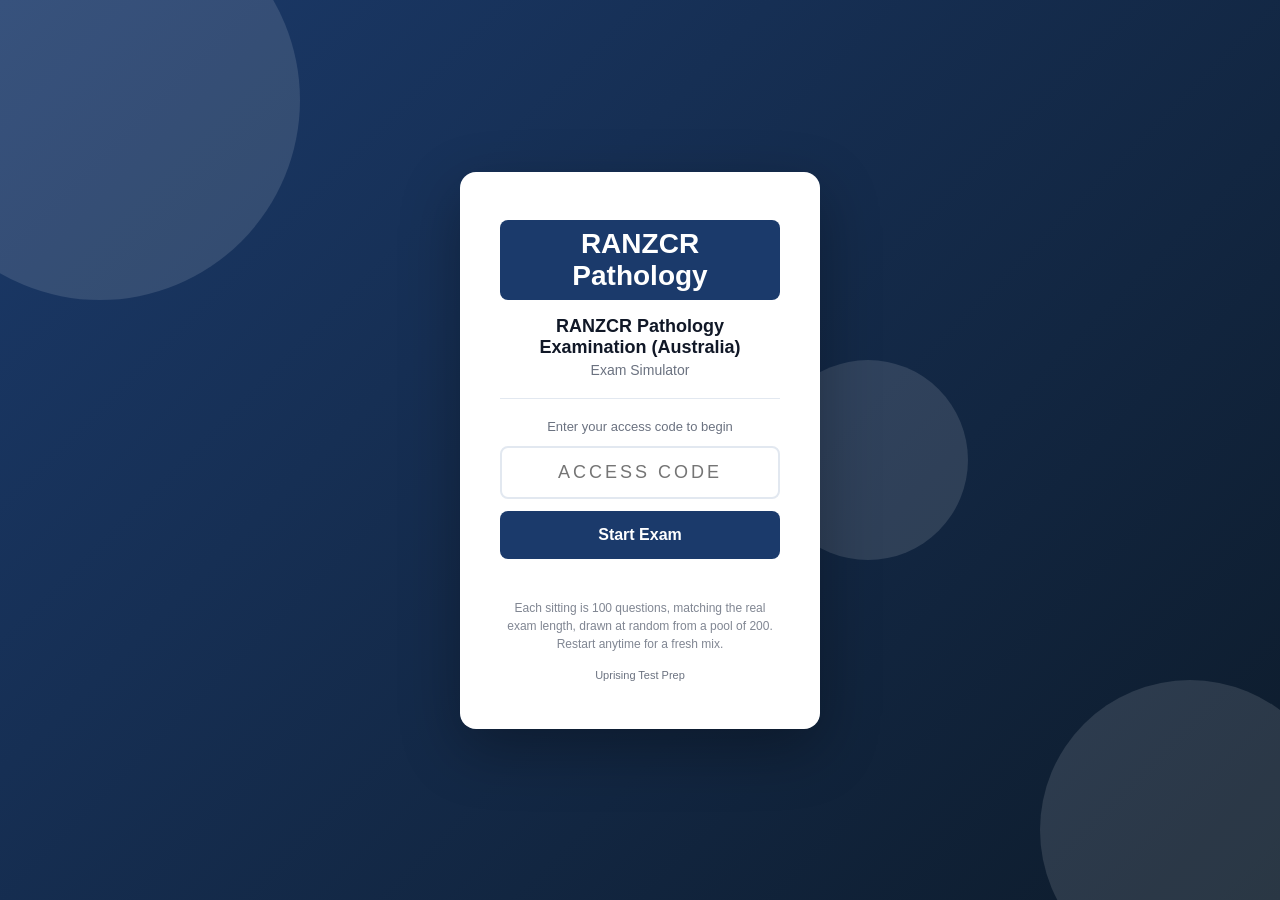
<file: index.html>
<!DOCTYPE html>
<html lang="en">
<head>
  <meta charset="UTF-8" />
  <meta name="viewport" content="width=device-width, initial-scale=1.0, viewport-fit=cover" />
  <meta name="apple-mobile-web-app-capable" content="yes" />
  <meta name="apple-mobile-web-app-status-bar-style" content="black-translucent" />
  <title>RANZCR Pathology Exam Simulator</title>
  <link rel="stylesheet" href="style.css" />
</head>
<body>

<div id="access-gate">
  <div class="gate-bg-shapes">
    <div class="shape shape-1"></div>
    <div class="shape shape-2"></div>
    <div class="shape shape-3"></div>
  </div>
  <div class="gate-card">
    <div class="gate-logo">
      <div class="logo-badge">RANZCR Pathology</div>
    </div>
    <h1 class="gate-title">RANZCR Pathology Examination (Australia)</h1>
    <p class="gate-subtitle">Exam Simulator</p>
    <div class="gate-divider"></div>
    <p class="gate-instruction">Enter your access code to begin</p>
    <input type="text" id="access-code-input" class="gate-input"
           placeholder="Access Code" autocomplete="off"
           maxlength="20" spellcheck="false" />
    <button id="access-btn" class="gate-btn">Start Exam</button>
    <p id="access-error" class="gate-error"></p>
    <p class="gate-pool-note">Each sitting is 100 questions, matching the real exam length, drawn at random from a pool of 200. Restart anytime for a fresh mix.</p>
    <p class="gate-hint">Uprising Test Prep</p>
  </div>
</div>

<div id="app" style="display:none">
  <header class="top-bar">
    <div class="bar-left">
      <span class="bar-logo">RANZCR Pathology</span>
      <span class="bar-title">Exam Simulator</span>
    </div>
    <div class="bar-right">
      <span class="bar-timer" id="timer-display">--:--</span>
      <button class="bar-btn" id="flag-btn">Flag</button>
      <button class="bar-btn bar-btn-primary" id="submit-btn">
        <span class="btn-full">Submit Exam</span>
        <span class="btn-short">Submit</span>
      </button>
    </div>
  </header>

  <div class="progress-strip">
    <div class="progress-bar" id="progress-bar"></div>
  </div>

  <main class="exam-main">
    <div class="question-panel">
      <div class="q-meta">
        <span id="q-counter"></span>
        <span class="q-pool-chip" title="This sitting is 100 questions, matching the real exam length, drawn at random from a pool of 200. Restart for a fresh mix.">200 Questions Available</span>
        <span id="q-domain" class="q-domain-tag"></span>
        <span id="q-flag-indicator" class="flag-chip" style="display:none">Flagged</span>
      </div>
      <!-- Shared text for a linked cluster (a clinical case, a reading
           passage). It sits ABOVE the stem, which is the one thing that
           legitimately precedes it, and repeats on every question in the
           cluster so nobody has to page backwards. -->
      <div id="q-cluster-wrap" class="cluster-wrap" style="display:none"></div>
      <p id="question-text" class="q-text"></p>
      <!-- The picture sits BELOW the question text so the simulator matches
           the printed book exactly: stem, then picture, then options. They
           used to disagree (book put the picture under the stem, simulator put
           it above), so no single wording could be true in both places, and
           184 of MLPAO's 185 image questions said "shown above" while the
           book printed the picture below the sentence. Write stems with
           neutral wording ("the strip shown", "the diagram shows") and this
           whole class of bug cannot come back. -->
      <div id="q-image-wrap" style="display:none; margin-bottom:14px;"></div>
      <div id="options-list" class="options-list"></div>
      <div id="explanation-box" class="explanation-box" style="display:none">
        <div class="explanation-label">Explanation</div>
        <p id="explanation-text" class="explanation-text"></p>
      </div>
    </div>
    <div class="nav-bar">
      <button class="nav-btn" id="prev-btn">&#8592; Prev</button>
      <button class="nav-btn nav-btn-map" id="map-btn">Question Map</button>
      <button class="nav-btn nav-btn-next" id="next-btn">Next &#8594;</button>
    </div>
  </main>
</div>

<!-- Question Map Modal -->
<div id="map-modal" style="display:none">
  <div class="map-backdrop" id="map-backdrop"></div>
  <div class="map-panel">
    <div class="map-header">
      <span class="map-title">Question Map</span>
      <button id="map-close" class="map-close-btn">&#x2715; Close</button>
    </div>
    <div class="map-legend">
      <span class="leg-item"><span class="leg-swatch leg-answered"></span>Answered</span>
      <span class="leg-item"><span class="leg-swatch leg-flagged"></span>Flagged</span>
      <span class="leg-item"><span class="leg-swatch leg-unanswered"></span>Unanswered</span>
    </div>
    <div id="q-grid" class="q-grid"></div>
  </div>
</div>

<div id="results-screen" style="display:none">
  <div class="results-card">
    <div class="res-header">
      <div class="res-badge">RANZCR Pathology</div>
      <h2 id="res-status" class="res-status"></h2>
      <p id="res-score" class="res-score"></p>
    </div>
    <div id="res-domains" class="res-domains"></div>
    <p class="mode-pool-note">This is a practice benchmark of 60 percent, not the real pass mark: RANZCR publishes no fixed pass mark. This sitting drew 100 questions from a pool of 200. Restart for a fresh mix.</p>
    <button id="res-review-btn" class="res-btn">Review Answers</button>
    <button id="res-restart-btn" class="res-btn res-btn-secondary">Restart</button>
  </div>
</div>

<script src="questions.js"></script>
<script src="app.js"></script>
</body>
</html>
</file>
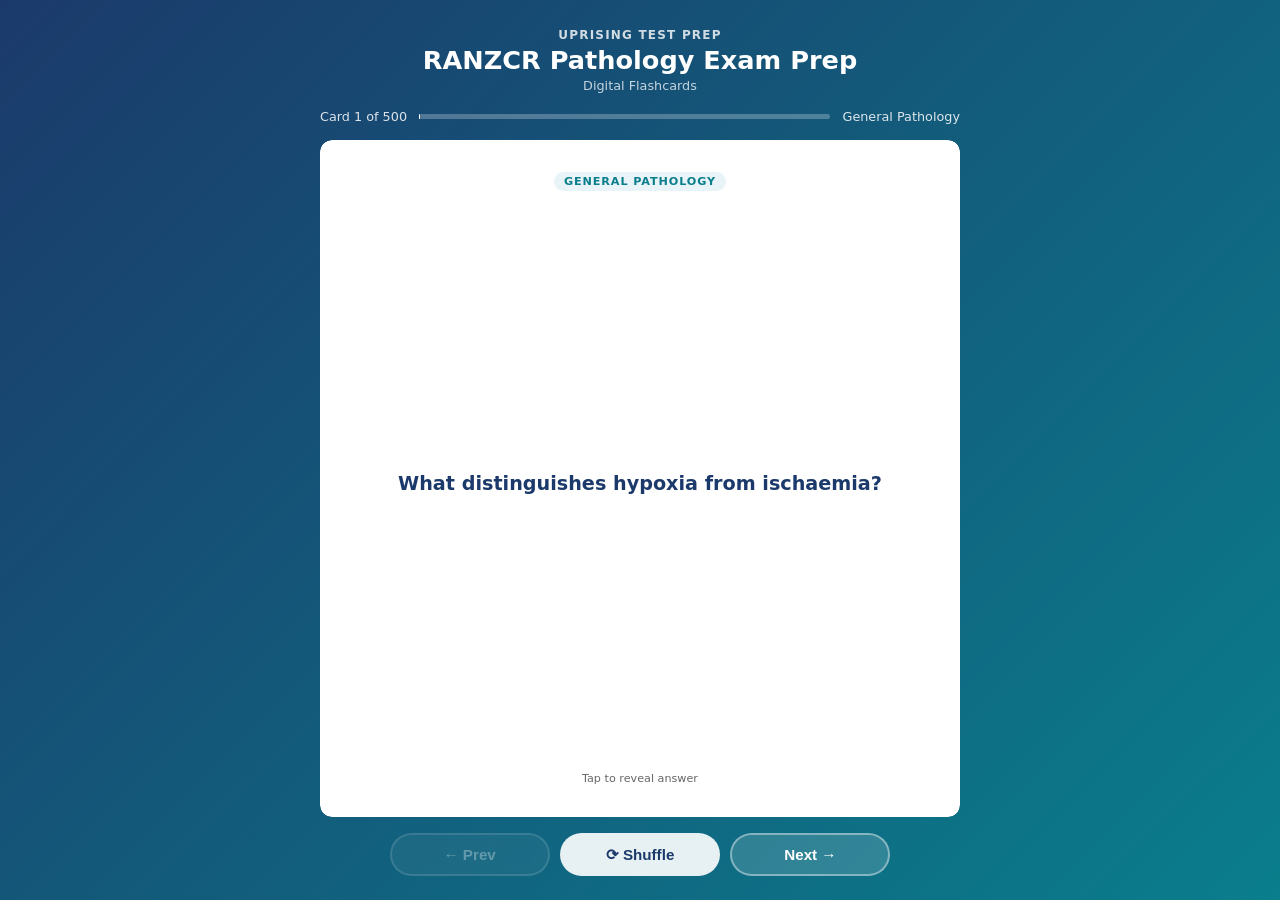
<file: flashcards/index.html>
<!DOCTYPE html>
<html lang="en">
<head>
  <meta charset="UTF-8">
  <meta name="viewport" content="width=device-width, initial-scale=1.0">
  <title>RANZCR Pathology Exam Prep: Flashcards</title>
  <style>
    :root {
      --blue:   #1B3A6B;
      --teal:   #0A7E8C;
      --ltblue: #E8F4F8;
      --white:  #FFFFFF;
      --text:   #1A1A1A;
      --muted:  #666;
      --radius: 12px;
    }
    * { box-sizing: border-box; margin: 0; padding: 0; }
    html, body { height: 100%; }
    body {
      font-family: 'Segoe UI', system-ui, sans-serif;
      background: linear-gradient(135deg, var(--blue) 0%, var(--teal) 100%);
      /* Pinned, not min-height: the page must never grow, or the controls
         get pushed below the fold on iOS where 100dvh and height:100%
         disagree. The height:100% rule above is the pre-dvh fallback. */
      height: 100dvh;
      max-height: 100dvh;
      overflow: hidden;
      display: flex;
      flex-direction: column;
      align-items: center;
      padding: 1.25rem 1rem 1rem;
      gap: 0.75rem;
      overflow-x: hidden;
    }
    header { text-align: center; color: #fff; flex-shrink: 0; }
    header .brand { font-size: 0.75rem; font-weight: 700; letter-spacing: 0.1em; opacity: 0.8; text-transform: uppercase; }
    header h1 { font-size: 1.3rem; font-weight: 800; margin-top: 0.2rem; }
    header .subtitle { font-size: 0.8rem; opacity: 0.75; margin-top: 0.15rem; }
    #progress-info {
      display: flex; align-items: center; gap: 0.75rem;
      color: rgba(255,255,255,0.85); font-size: 0.8rem;
      flex-shrink: 0; width: 100%; max-width: 640px;
    }
    #progress-bar-track {
      flex: 1; background: rgba(255,255,255,0.25);
      border-radius: 4px; height: 5px;
    }
    #progress-bar-fill { height: 100%; background: #fff; border-radius: 4px; transition: width 0.3s; }
    .card-scene {
      width: 100%; max-width: 640px;
      perspective: 1200px;
      cursor: pointer;
      flex: 1; min-height: 0;
      display: flex; flex-direction: column;
    
      /* WebKit does not clip overflow inside a preserve-3d context, so the
         answer pane's own clip is dropped and a long answer paints over the
         Prev/Next row. This element only sets the perspective and is NOT
         itself in the 3D context, so its clip is honoured in every engine. */
      overflow: hidden;
      border-radius: var(--radius);
    }
    .card-inner {
      position: relative; width: 100%;
      flex: 1; min-height: 0;
      transition: transform 0.55s cubic-bezier(.4,0,.2,1);
      transform-style: preserve-3d;
    }
    .card-scene.flipped .card-inner { transform: rotateY(180deg); }
    .card-face {
      position: absolute; inset: 0;
      backface-visibility: hidden; -webkit-backface-visibility: hidden;
      border-radius: var(--radius);
      display: flex; flex-direction: column;
      padding: 1.5rem 1.75rem;
      box-shadow: 0 12px 40px rgba(0,0,0,0.2);
      overflow: hidden;
    
      /* Painting through a mask forces WebKit to allocate a real clipping
         layer for a 3D-transformed element, which is what makes the
         overflow:hidden and the rounded corners above actually apply. */
      -webkit-mask-image: -webkit-radial-gradient(#fff, #000);
              mask-image: radial-gradient(#fff, #000);
    }
    .card-front { background: var(--white); align-items: center; justify-content: center; }
    .card-back  { background: var(--ltblue); transform: rotateY(180deg); }
    .card-badge {
      font-size: 0.7rem; font-weight: 700; text-transform: uppercase;
      letter-spacing: 0.08em;
      background: var(--ltblue); color: var(--teal);
      padding: 0.2rem 0.65rem; border-radius: 20px;
      margin-bottom: 0.85rem; flex-shrink: 0;
    }
    .card-back .card-badge { background: rgba(10,126,140,0.12); }
    .card-front .q-text {
      font-size: 1.1rem; font-weight: 600; color: var(--blue); line-height: 1.55;
      text-align: center; overflow-y: auto; flex: 1;
      display: flex; align-items: center; justify-content: center;
      scrollbar-width: thin; scrollbar-color: rgba(27,58,107,0.3) transparent;
    }
    .card-back .a-label { font-size: 0.7rem; font-weight: 700; color: var(--teal); text-transform: uppercase; letter-spacing: 0.08em; margin-bottom: 0.4rem; flex-shrink: 0; }
    .card-back .a-text  {
      font-size: 0.975rem; color: var(--text); line-height: 1.65;
      overflow-y: auto; flex: 1; min-height: 0; padding-right: 4px;
      scrollbar-width: thin; scrollbar-color: rgba(10,126,140,0.4) transparent;
    
      -webkit-overflow-scrolling: touch;
      overscroll-behavior: contain;
    }
    .card-back .a-text::-webkit-scrollbar { width: 4px; }
    .card-back .a-text::-webkit-scrollbar-track { background: transparent; }
    .card-back .a-text::-webkit-scrollbar-thumb { background: rgba(10,126,140,0.4); border-radius: 4px; }
    .tap-hint { flex-shrink: 0; margin-top: 0.6rem; font-size: 0.7rem; color: var(--muted); text-align: center; }
    .card-back .tap-hint { color: var(--teal); opacity: 0.7; }
    .controls {
      display: flex; gap: 0.65rem; flex-wrap: nowrap;
      justify-content: center; flex-shrink: 0;
      width: 100%; max-width: 640px;
      padding-bottom: env(safe-area-inset-bottom, 0px);
    }
    .btn {
      padding: 0.6rem 1.2rem; border-radius: 50px;
      border: 2px solid rgba(255,255,255,0.4);
      background: rgba(255,255,255,0.15); color: #fff;
      font-weight: 700; font-size: 0.875rem; cursor: pointer;
      transition: all 0.2s; backdrop-filter: blur(4px);
      white-space: nowrap; flex: 1; max-width: 160px;
    }
    .btn:hover { background: rgba(255,255,255,0.3); border-color: rgba(255,255,255,0.7); }
    .btn:active { transform: scale(0.96); }
    .btn:disabled { opacity: 0.35; cursor: not-allowed; }
    .btn.btn-primary { background: rgba(255,255,255,0.9); color: var(--blue); border-color: transparent; }
    .btn.btn-primary:hover { background: #fff; }
    #loading { color: rgba(255,255,255,0.8); font-size: 1rem; text-align: center; padding: 3rem; flex: 1; }
    @media (min-width: 768px) {
      body { padding: 1.75rem 1.5rem 1.5rem; gap: 1rem; }
      header h1 { font-size: 1.6rem; }
      .card-face { padding: 2rem 2.5rem; }
      .card-front .q-text { font-size: 1.2rem; }
      .card-back .a-text { font-size: 1.05rem; }
      .btn { font-size: 0.95rem; padding: 0.65rem 1.4rem; }
    }
    @media (max-width: 380px) {
      body { padding: 0.75rem; gap: 0.5rem; }
      header .brand { font-size: 0.65rem; }
      header h1 { font-size: 1.1rem; }
      header .subtitle { display: none; }
      .card-face { padding: 1rem 1.1rem; }
      .card-front .q-text { font-size: 0.975rem; }
      .card-back .a-text { font-size: 0.875rem; }
      .btn { font-size: 0.8rem; padding: 0.5rem 0.75rem; }
    }
  </style>
</head>
<body>
<header>
  <div class="brand">Uprising Test Prep</div>
  <h1>RANZCR Pathology Exam Prep</h1>
  <div class="subtitle">Digital Flashcards</div>
</header>
<div id="progress-info">
  <span id="card-counter">Card 1</span>
  <div id="progress-bar-track"><div id="progress-bar-fill" style="width:0%"></div></div>
  <span id="domain-label"></span>
</div>
<div id="loading">Loading flashcards...</div>
<div class="card-scene" id="card-scene" style="display:none" onclick="flipCard()">
  <div class="card-inner" id="card-inner">
    <div class="card-face card-front">
      <div class="card-badge" id="front-badge"></div>
      <div class="q-text" id="q-text"></div>
      <div class="tap-hint">Tap to reveal answer</div>
    </div>
    <div class="card-face card-back">
      <div class="card-badge" id="back-badge">Answer</div>
      <div class="a-label">Answer</div>
      <div class="a-text" id="a-text"></div>
      <div class="tap-hint">Tap to flip back</div>
    </div>
  </div>
</div>
<div class="controls" id="controls" style="display:none">
  <button class="btn" id="prev-btn" onclick="event.stopPropagation();move(-1)" disabled>&#8592; Prev</button>
  <button class="btn btn-primary" onclick="event.stopPropagation();shuffleCards()">&#10227; Shuffle</button>
  <button class="btn" id="next-btn" onclick="event.stopPropagation();move(1)">Next &#8594;</button>
</div>
<script>
const DOMAIN_LABELS = {
  general_pathology: "General Pathology",
  cardiovascular_and_vascular: "Cardiovascular and Vascular",
  respiratory_and_mediastinum: "Respiratory and Mediastinum",
  gastrointestinal_and_hepatobiliary: "Gastrointestinal and Hepatobiliary",
  genitourinary_adrenal_and_endocrine: "Genitourinary Adrenal and Endocrine",
  obstetric_gynaecological_and_breast: "Obstetric Gynaecological and Breast",
  musculoskeletal_and_soft_tissue: "Musculoskeletal and Soft Tissue",
  neuropathology_and_head_and_neck: "Neuropathology and Head and Neck",
  haematology_paediatric_and_infection: "Haematology Paediatric and Infection",
};
let cards   = [];
let current = 0;
async function init() {
  try {
    const res = await fetch('flashcards.json');
    if (!res.ok) throw new Error('Network error');
    cards = await res.json();
    document.getElementById('loading').style.display    = 'none';
    document.getElementById('card-scene').style.display = 'flex';
    document.getElementById('controls').style.display   = 'flex';
    show();
  } catch (e) {
    document.getElementById('loading').textContent = 'Error loading flashcards. Please try refreshing.';
  }
}
function domainLabel(key) {
  return DOMAIN_LABELS[key] || key.replace(/_/g, ' ').replace(/\b\w/g, c => c.toUpperCase());
}
function show() {
  const c = cards[current];
  document.getElementById('card-scene').classList.remove('flipped');
  document.getElementById('a-text').scrollTop = 0;
  const label = domainLabel(c.domain || c.chapter || '');
  document.getElementById('q-text').textContent       = c.front;
  document.getElementById('a-text').textContent       = c.back;
  document.getElementById('front-badge').textContent  = label;
  document.getElementById('back-badge').textContent   = label;
  document.getElementById('card-counter').textContent = `Card ${current+1} of ${cards.length}`;
  document.getElementById('domain-label').textContent = label;
  document.getElementById('progress-bar-fill').style.width = `${((current+1)/cards.length*100).toFixed(1)}%`;
  document.getElementById('prev-btn').disabled = current === 0;
  document.getElementById('next-btn').disabled = current === cards.length - 1;
}
function flipCard() { document.getElementById('card-scene').classList.toggle('flipped'); }
function move(dir) {
  const next = current + dir;
  if (next < 0 || next >= cards.length) return;
  current = next; show();
}
function shuffleCards() {
  for (let i = cards.length - 1; i > 0; i--) {
    const j = Math.floor(Math.random() * (i+1));
    [cards[i], cards[j]] = [cards[j], cards[i]];
  }
  current = 0; show();
}
document.addEventListener('keydown', e => {
  if (e.key === 'ArrowRight' || e.key === 'ArrowDown') move(1);
  else if (e.key === 'ArrowLeft' || e.key === 'ArrowUp') move(-1);
  else if (e.key === ' ' || e.key === 'Enter') { e.preventDefault(); flipCard(); }
});
init();
</script>
</body>
</html>
</file>
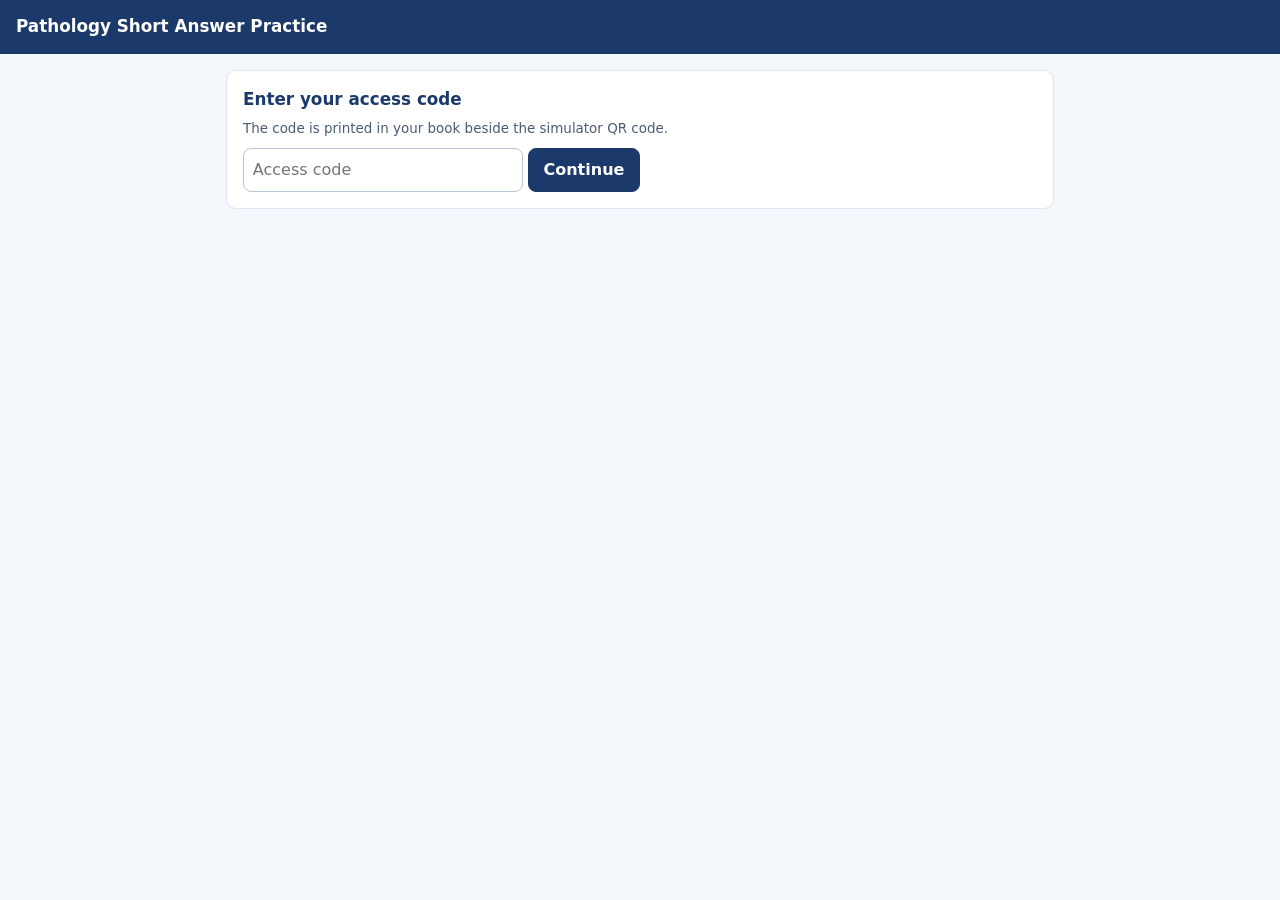
<file: saq.html>
<!DOCTYPE html>
<html lang="en"><head><meta charset="UTF-8"><meta name="viewport" content="width=device-width, initial-scale=1.0">
<title>Short Answer Practice</title>
<style>
*{box-sizing:border-box;margin:0;padding:0}
body{font-family:"Avenir Next","Segoe UI",system-ui,sans-serif;background:#F4F7FB;color:#1C2A3F;line-height:1.5}
header{background:#1B3A6B;color:#fff;padding:.9rem 1rem;display:flex;justify-content:space-between;align-items:center;gap:1rem;flex-wrap:wrap}
header h1{font-size:1.05rem}#timer{font-variant-numeric:tabular-nums;font-weight:700;font-size:1.1rem}
main{max-width:860px;margin:0 auto;padding:1rem}
.card{background:#fff;border:1px solid #DDE6F2;border-radius:10px;padding:1rem;margin-bottom:1rem}
button{font:inherit;cursor:pointer;border-radius:8px;border:1px solid #1B3A6B;background:#fff;color:#1B3A6B;padding:.55rem .9rem;font-weight:600}
button.primary{background:#1B3A6B;color:#fff}button:disabled{opacity:.45;cursor:default}
input[type=password]{font:inherit;padding:.55rem;border:1px solid #B7C6DC;border-radius:8px;width:100%;max-width:280px}
textarea{width:100%;min-height:190px;font:inherit;padding:.6rem;border:1px solid #B7C6DC;border-radius:8px;resize:vertical}
.grid{display:flex;flex-wrap:wrap;gap:.35rem;margin:.6rem 0}
.grid button{padding:.3rem .55rem;font-size:.82rem;min-width:2.3rem}
.grid button.done{background:#DFF0E3;border-color:#5FA06B}.grid button.cur{background:#1B3A6B;color:#fff}
.tag{display:inline-block;font-size:.72rem;font-weight:700;letter-spacing:.04em;text-transform:uppercase;background:#E6EEF9;color:#1B3A6B;border-radius:6px;padding:.1rem .45rem;margin-right:.4rem}
h2{font-size:1.05rem;color:#1B3A6B;margin-bottom:.4rem}h4{font-size:.78rem;text-transform:uppercase;letter-spacing:.04em;color:#1B3A6B;margin:.7rem 0 .2rem}
ul{padding-left:1.2rem}.note{font-size:.84rem;color:#4A5B73}.row{display:flex;gap:.6rem;flex-wrap:wrap;margin-top:.7rem}
label.m{display:flex;gap:.5rem;align-items:flex-start;margin:.25rem 0}.ans{white-space:pre-wrap}
[hidden]{display:none!important}
</style></head><body>
<header><h1>Pathology Short Answer Practice</h1><div id="timer" hidden></div></header>
<main>
<section id="gate" class="card"><h2>Enter your access code</h2>
<p class="note" style="margin-bottom:.6rem">The code is printed in your book beside the simulator QR code.</p>
<input id="code" type="password" placeholder="Access code" autocomplete="off"> <button class="primary" id="go">Continue</button>
<p id="gerr" class="note" style="color:#B3261E" hidden>That code is not right. Check it and try again.</p></section>
<section id="menu" class="card" hidden><h2>Choose a practice mode</h2>
<p class="note">The real Pathology paper has 10 short answer questions worth 6 marks each (60 marks), sat in one 3 hour paper together with 100 multiple choice questions. RANZCR does not publish a time split, so a timed paper here gives you a practice allowance of 60 minutes for 10 questions. Write your answer, then reveal the model answer and mark yourself against the mark scheme. Your marking is a self-assessment: no pass mark is published, and results are shown against a practice benchmark of 60%.</p>
<div class="row" id="modes"></div></section>
<section id="exam" hidden>
<div class="card"><div id="grid" class="grid"></div><p class="note" id="progress"></p></div>
<div class="card" id="q"></div></section>
<section id="done" class="card" hidden></section>
</main>
<script>
const CODE="RPATH9000",KEY="rpath_saq_v1",SECS=3600;let qs=[],list=[],cur=0,mode="",endAt=0,tick=null;
let S={};try{S=JSON.parse(localStorage.getItem(KEY)||"{}")}catch(e){S={}}
function save(){try{localStorage.setItem(KEY,JSON.stringify(S))}catch(e){}}
const $=id=>document.getElementById(id);
function esc(s){return String(s).replace(/[&<>]/g,c=>({"&":"&amp;","<":"&lt;",">":"&gt;"}[c]))}
function vals(v){return Array.isArray(v)?"<ul>"+v.map(x=>"<li>"+esc(x)+"</li>").join("")+"</ul>":"<p class='ans'>"+esc(v)+"</p>"}
fetch("saq.json").then(r=>r.json()).then(d=>{qs=d;const sit=[...new Set(d.map(x=>x.sitting))].sort((a,b)=>a-b);
 $("modes").innerHTML=sit.map(s=>`<button class="primary" data-mode="s${s}">Paper ${s}: timed, 10 questions, 60 min</button>`).join("")+`<button data-mode="free">Browse all ${d.length} questions, no timer</button>`;
 document.querySelectorAll("[data-mode]").forEach(b=>b.onclick=()=>start(b.dataset.mode))});
function unlock(){if($("code").value.trim().toUpperCase()===CODE){S.ok=1;save();$("gate").hidden=true;$("menu").hidden=false}else $("gerr").hidden=false}
$("go").onclick=unlock;$("code").addEventListener("keydown",e=>{if(e.key==="Enter")unlock()});
if(S.ok){$("gate").hidden=true;$("menu").hidden=false}
function start(m){mode=m;list=m==="free"?qs.slice():qs.filter(c=>"s"+c.sitting===m);cur=0;
 S.runs=S.runs||{};S.runs[m]=S.runs[m]||{};$("menu").hidden=true;$("exam").hidden=false;
 if(m!=="free"){const r=S.runs[m];if(!r.end)r.end=Date.now()+SECS*1000;endAt=r.end;save();$("timer").hidden=false;tick=setInterval(clock,500);clock()}
 draw()}
function clock(){const left=Math.max(0,endAt-Date.now());const h=Math.floor(left/3600000),m=Math.floor(left%3600000/60000),s=Math.floor(left%60000/1000);
 $("timer").textContent=`${h}:${String(m).padStart(2,"0")}:${String(s).padStart(2,"0")}`;if(left<=0){clearInterval(tick);finish()}}
function rec(c){S.runs[mode]=S.runs[mode]||{};const r=S.runs[mode];r.q=r.q||{};return r.q[c.id]=r.q[c.id]||{text:"",marks:{},shown:false}}
function draw(){const c=list[cur],r=rec(c);
 $("grid").innerHTML=list.map((x,i)=>`<button class="${i===cur?"cur":(rec(x).text||rec(x).shown?"done":"")}" data-i="${i}">${i+1}</button>`).join("");
 document.querySelectorAll("#grid button").forEach(b=>b.onclick=()=>{cur=+b.dataset.i;draw()});
 const answered=list.filter(x=>rec(x).text.trim()).length;$("progress").textContent=`Question ${cur+1} of ${list.length}. Answers started: ${answered}.`;
 let h=`<h2><span class="tag">${c.marks} marks</span>Question ${c.id}</h2><p>${esc(c.question)}</p><h4>Your answer</h4>
 <textarea id="rep" placeholder="Write a structured answer.">${esc(r.text)}</textarea>
 <div class="row"><button id="prev" ${cur===0?"disabled":""}>Previous</button><button id="next" ${cur===list.length-1?"disabled":""}>Next</button><button class="primary" id="rev">${r.shown?"Hide":"Reveal"} model answer</button>`+(mode!=="free"?`<button id="fin">Finish and score</button>`:"")+`</div>`;
 if(r.shown){h+=`<div style="margin-top:1rem;border-top:1px solid #DDE6F2;padding-top:.5rem"><h4>Model answer</h4>`+vals(c.model_answer)+`<h4>Mark yourself against the scheme</h4>`+c.mark_scheme.map((m,i)=>`<label class="m"><input type="checkbox" data-m="${i}" ${r.marks[i]?"checked":""}><span>${esc(m.item)} <b>(${m.marks})</b></span></label>`).join("");
  if(c.common_errors&&c.common_errors.length)h+=`<h4>Common candidate errors</h4>`+vals(c.common_errors);h+=`</div>`}
 $("q").innerHTML=h;
 $("rep").oninput=e=>{r.text=e.target.value;save()};
 $("prev").onclick=()=>{cur--;draw()};$("next").onclick=()=>{cur++;draw()};
 $("rev").onclick=()=>{r.shown=!r.shown;save();draw()};
 document.querySelectorAll("[data-m]").forEach(cb=>cb.onchange=()=>{r.marks[cb.dataset.m]=cb.checked;save()});
 if($("fin"))$("fin").onclick=()=>{const un=list.filter(x=>!rec(x).shown).length;if(!un||confirm(`${un} question(s) have no model answer revealed, so they will score zero. Finish now?`))finish()}}
function finish(){clearInterval(tick);let got=0,tot=0;
 for(const c of list){const r=rec(c);tot+=c.marks;let s=0;c.mark_scheme.forEach((m,i)=>{if(r.marks[i])s+=m.marks});got+=Math.min(s,c.marks)}
 const pct=Math.round(100*got/tot);const above=pct>=60;
 $("exam").hidden=true;$("timer").hidden=true;$("done").hidden=false;
 $("done").innerHTML=`<h2>Your self-marked score</h2><p style="font-size:1.4rem;font-weight:700;margin:.4rem 0">${got % 1 ? got.toFixed(1) : got} / ${tot} (${pct}%)</p>
 <p><b>${above?"ABOVE":"BELOW"} PRACTICE BENCHMARK</b> of 60%. RANZCR standard-sets each sitting and publishes no fixed percentage, so this is a study guide only, not a prediction of your result.</p>
 <div class="row"><button class="primary" id="again">Back to menu</button></div>`;
 $("again").onclick=()=>{if(mode!=="free"){delete S.runs[mode];save()}$("done").hidden=true;$("menu").hidden=false}}
</script></body></html>
</file>
<file: style.css>
/* RPATH Exam Simulator, Styles */
:root {
  --primary:   #1B3A6B;
  --pass:      #059669;
  --fail:      #DC2626;
  --bg:        #F3F4F8;
  --card:      #FFFFFF;
  --border:    #E2E8F0;
  --text:      #111827;
  --muted:     #6B7280;
  --radius:    10px;
}
*, *::before, *::after { box-sizing: border-box; margin: 0; padding: 0; }
body {
  font-family: -apple-system, BlinkMacSystemFont, "Segoe UI", sans-serif;
  background: var(--bg);
  color: var(--text);
  height: 100vh;
  height: 100dvh;
  overflow: hidden;
  -webkit-text-size-adjust: 100%;
}

/* ── Access Gate ─────────────────────────────────────────────────────────── */
#access-gate {
  display: flex;
  align-items: center;
  justify-content: center;
  height: 100vh;
  height: 100dvh;
  background: linear-gradient(135deg, var(--primary) 0%, #0d1b2a 100%);
  position: relative;
  overflow: hidden;
  padding: 20px;
  padding-top: max(20px, env(safe-area-inset-top));
  padding-bottom: max(20px, env(safe-area-inset-bottom));
}
.gate-bg-shapes { position: absolute; inset: 0; pointer-events: none; }
.shape { position: absolute; border-radius: 50%; opacity: .12; background: #fff; }
.shape-1 { width: 400px; height: 400px; top: -100px; left: -100px; }
.shape-2 { width: 300px; height: 300px; bottom: -80px; right: -60px; }
.shape-3 { width: 200px; height: 200px; top: 40%; left: 60%; }
.gate-card {
  background: #fff;
  border-radius: 16px;
  padding: 48px 40px;
  text-align: center;
  width: 100%;
  max-width: 360px;
  position: relative;
  z-index: 1;
  box-shadow: 0 20px 60px rgba(0,0,0,.3);
}
.logo-badge {
  display: inline-block;
  background: var(--primary);
  color: #fff;
  font-weight: 800;
  font-size: 28px;
  padding: 8px 18px;
  border-radius: 8px;
}
.gate-title { font-size: 18px; font-weight: 700; margin-top: 16px; color: var(--text); }
.gate-subtitle { color: var(--muted); font-size: 14px; margin-top: 4px; }
.gate-divider { height: 1px; background: var(--border); margin: 20px 0; }
.gate-instruction { font-size: 13px; color: var(--muted); margin-bottom: 12px; }
.gate-input {
  width: 100%;
  padding: 14px 16px;
  border: 2px solid var(--border);
  border-radius: 8px;
  font-size: 18px;
  text-align: center;
  text-transform: uppercase;
  letter-spacing: 3px;
  outline: none;
}
.gate-input:focus { border-color: var(--primary); }
.gate-btn {
  width: 100%;
  margin-top: 12px;
  padding: 15px;
  background: var(--primary);
  color: #fff;
  border: none;
  border-radius: 8px;
  font-size: 16px;
  font-weight: 600;
  cursor: pointer;
  -webkit-tap-highlight-color: transparent;
}
.gate-btn:hover { opacity: .9; }
.gate-error { color: var(--fail); font-size: 13px; margin-top: 8px; min-height: 18px; }
.gate-hint { color: var(--muted); font-size: 11px; margin-top: 16px; }
.gate-pool-note { color: var(--muted); opacity: .85; font-size: 12px; margin-top: 14px; line-height: 1.5; }
.mode-pool-note { color: var(--muted); opacity: .85; font-size: 12.5px; text-align: center; margin: 4px 0 16px; line-height: 1.5; }

/* ── App shell ───────────────────────────────────────────────────────────── */
#app {
  display: flex;
  flex-direction: column;
  height: 100vh;
  height: 100dvh;
  padding-top: env(safe-area-inset-top);
}
.top-bar {
  display: flex;
  justify-content: space-between;
  align-items: center;
  background: var(--primary);
  color: #fff;
  padding: 0 20px;
  padding-left: max(20px, env(safe-area-inset-left));
  padding-right: max(20px, env(safe-area-inset-right));
  height: 52px;
  flex-shrink: 0;
  gap: 8px;
}
.bar-left { display: flex; align-items: center; gap: 8px; min-width: 0; }
.bar-logo { font-weight: 800; font-size: 18px; flex-shrink: 0; }
.bar-title { font-size: 14px; opacity: .8; white-space: nowrap; overflow: hidden; text-overflow: ellipsis; }
.bar-right { display: flex; align-items: center; gap: 8px; flex-shrink: 0; }
.bar-timer {
  font-variant-numeric: tabular-nums;
  font-size: 16px;
  font-weight: 600;
  min-width: 68px;
  text-align: right;
}
.bar-btn {
  padding: 7px 13px;
  background: rgba(255,255,255,.15);
  border: 1px solid rgba(255,255,255,.3);
  color: #fff;
  border-radius: 6px;
  cursor: pointer;
  font-size: 13px;
  white-space: nowrap;
  -webkit-tap-highlight-color: transparent;
  touch-action: manipulation;
}
.bar-btn:hover { background: rgba(255,255,255,.25); }
.bar-btn-primary {
  background: #fff;
  color: var(--primary);
  border-color: #fff;
  font-weight: 600;
}
.bar-btn-primary:hover { background: #f0f0f0; }
.btn-short { display: none; }
.btn-full  { display: inline; }

.progress-strip { height: 4px; background: rgba(0,0,0,.1); flex-shrink: 0; }
.progress-bar   { height: 100%; background: #4ade80; transition: width .3s; }

/* ── Main exam area ──────────────────────────────────────────────────────── */
.exam-main {
  flex: 1;
  overflow: hidden;
  display: flex;
  flex-direction: column;
  padding: 16px 20px 0;
  padding-left: max(16px, env(safe-area-inset-left));
  padding-right: max(16px, env(safe-area-inset-right));
  min-height: 0;
}
.question-panel { flex: 1; overflow-y: auto; padding-bottom: 12px; -webkit-overflow-scrolling: touch; }
.q-meta {
  display: flex;
  align-items: center;
  gap: 8px;
  margin-bottom: 12px;
  font-size: 13px;
  color: var(--muted);
  flex-wrap: wrap;
}
.q-domain-tag {
  background: var(--primary);
  color: #fff;
  padding: 2px 8px;
  border-radius: 4px;
  font-size: 11px;
  font-weight: 600;
}
.q-pool-chip {
  background: #EEF2FF;
  background: color-mix(in srgb, var(--primary) 12%, #fff);
  color: var(--primary);
  border: 1px solid var(--primary);
  padding: 2px 8px;
  border-radius: 10px;
  font-size: 11px;
  font-weight: 700;
  cursor: help;
  white-space: nowrap;
}
.flag-chip {
  background: #FEF3C7;
  color: #92400E;
  padding: 2px 8px;
  border-radius: 4px;
  font-size: 11px;
  font-weight: 600;
}
.cluster-wrap {
  border-left: 4px solid var(--primary, #1B3A6B);
  background: #F2F6FC; border-radius: 8px;
  padding: 10px 14px; margin-bottom: 16px;
}
.cluster-label {
  font-size: 11px; font-weight: 700; letter-spacing: 0.06em;
  text-transform: uppercase; color: var(--primary, #1B3A6B); margin-bottom: 6px;
}
.cluster-body {
  max-height: 38vh; overflow-y: auto; font-size: 15px; line-height: 1.6;
  -webkit-overflow-scrolling: touch;
}
.cluster-body p + p { margin-top: 10px; }
@media (min-width: 1100px) { .cluster-body { max-height: 52vh; } }

.q-image {
  max-width: 100%;
  /* Cap the height too. With only max-width, a tall exhibit renders at full
     width and pushes the stem and every option below the fold, so the question
     looks like it has no answers until the candidate scrolls. Found on CNPLE. */
  max-height: 62vh;
  width: auto;
  height: auto;
  object-fit: contain;
  border-radius: 6px;
  border: 1px solid var(--border);
  display: block;
  margin-bottom: 14px;
}
.q-text { font-size: 16px; line-height: 1.65; margin-bottom: 20px; }
.options-list { display: flex; flex-direction: column; gap: 10px; }
.option {
  display: flex;
  align-items: flex-start;
  gap: 12px;
  padding: 15px 16px;
  background: var(--card);
  border: 2px solid var(--border);
  border-radius: var(--radius);
  cursor: pointer;
  transition: .15s;
  -webkit-tap-highlight-color: transparent;
  touch-action: manipulation;
  min-height: 52px;
}
.option:hover  { border-color: var(--primary); background: #F8FAFF; }
.option.selected  { border-color: var(--primary); background: #EEF3FF; }
.option.correct   { border-color: #059669; background: #ECFDF5; }
.option.incorrect { border-color: #DC2626; background: #FEF2F2; }
.explanation-box {
  margin-top: 20px;
  padding: 16px 18px;
  background: #F0F9FF;
  border-left: 4px solid #2563EB;
  border-radius: 6px;
}
.explanation-label {
  font-size: 11px;
  font-weight: 700;
  text-transform: uppercase;
  letter-spacing: .06em;
  color: #2563EB;
  margin-bottom: 8px;
}
.explanation-text { font-size: 14.5px; line-height: 1.7; color: #1e293b; margin: 0; }
.opt-letter { font-weight: 700; font-size: 15px; color: var(--primary); min-width: 22px; padding-top: 1px; flex-shrink: 0; }
.opt-text   { font-size: 15px; line-height: 1.5; }

/* ── Nav bar ─────────────────────────────────────────────────────────────── */
.nav-bar {
  display: flex;
  align-items: center;
  gap: 8px;
  padding: 10px 0;
  padding-bottom: max(14px, env(safe-area-inset-bottom));
  flex-shrink: 0;
}
.nav-btn {
  flex: 1;
  padding: 13px 8px;
  background: var(--card);
  border: 1px solid var(--border);
  border-radius: 8px;
  cursor: pointer;
  font-size: 15px;
  font-weight: 500;
  text-align: center;
  -webkit-tap-highlight-color: transparent;
  touch-action: manipulation;
  min-height: 48px;
}
.nav-btn:hover      { background: #f0f0f0; }
.nav-btn-map {
  background: var(--bg);
  border-color: var(--primary);
  color: var(--primary);
  font-weight: 600;
}
.nav-btn-map:hover { background: #EEF3FF; }
.nav-btn-next {
  background: var(--primary);
  color: #fff;
  border-color: var(--primary);
}
.nav-btn-next:hover { opacity: .9; }

/* ── Question Map Modal ──────────────────────────────────────────────────── */
#map-modal {
  position: fixed;
  inset: 0;
  z-index: 1000;
  display: flex;
  flex-direction: column;
  justify-content: flex-end;
}
.map-backdrop { position: absolute; inset: 0; background: rgba(0,0,0,.5); }
.map-panel {
  position: relative;
  background: #fff;
  border-radius: 20px 20px 0 0;
  padding: 20px;
  padding-bottom: max(20px, env(safe-area-inset-bottom));
  max-height: 80vh;
  max-height: 80dvh;
  display: flex;
  flex-direction: column;
  box-shadow: 0 -4px 30px rgba(0,0,0,.2);
}
.map-header {
  display: flex;
  align-items: center;
  justify-content: space-between;
  margin-bottom: 12px;
  flex-shrink: 0;
}
.map-title { font-size: 17px; font-weight: 700; color: var(--text); }
.map-close-btn {
  padding: 8px 16px;
  background: var(--bg);
  border: 1px solid var(--border);
  border-radius: 8px;
  cursor: pointer;
  font-size: 14px;
  font-weight: 500;
  min-height: 40px;
  -webkit-tap-highlight-color: transparent;
  touch-action: manipulation;
}
.map-close-btn:hover { background: #e5e7eb; }
.map-legend { display: flex; gap: 16px; margin-bottom: 14px; flex-shrink: 0; flex-wrap: wrap; }
.leg-item { display: flex; align-items: center; gap: 6px; font-size: 13px; color: var(--muted); }
.leg-swatch {
  width: 16px;
  height: 16px;
  border-radius: 3px;
  border: 1px solid var(--border);
  background: var(--card);
  display: inline-block;
  flex-shrink: 0;
}
.leg-swatch.leg-answered  { background: var(--primary); border-color: var(--primary); }
.leg-swatch.leg-flagged   { background: #FEF3C7; border-color: #F59E0B; }
.leg-swatch.leg-unanswered { background: var(--card); }
.q-grid {
  display: flex;
  flex-wrap: wrap;
  gap: 6px;
  overflow-y: auto;
  flex: 1;
  padding-bottom: 8px;
  -webkit-overflow-scrolling: touch;
}
.grid-btn {
  width: 40px;
  height: 40px;
  border: 1px solid var(--border);
  border-radius: 6px;
  background: var(--card);
  font-size: 12px;
  cursor: pointer;
  font-weight: 500;
  -webkit-tap-highlight-color: transparent;
  touch-action: manipulation;
}
.grid-btn.answered { background: var(--primary); color: #fff; border-color: var(--primary); }
.grid-btn.flagged  { background: #FEF3C7; border-color: #F59E0B; }
.grid-btn.active   { outline: 3px solid var(--primary); outline-offset: 2px; }

/* ── Results ─────────────────────────────────────────────────────────────── */
#results-screen {
  display: flex;
  align-items: flex-start;
  justify-content: center;
  min-height: 100vh;
  min-height: 100dvh;
  background: var(--bg);
  overflow-y: auto;
  -webkit-overflow-scrolling: touch;
  padding: 20px 16px;
  padding-top: max(20px, env(safe-area-inset-top));
  padding-bottom: max(20px, env(safe-area-inset-bottom));
}
.results-card {
  background: var(--card);
  border-radius: 16px;
  padding: 40px;
  max-width: 480px;
  width: 100%;
  box-shadow: 0 8px 30px rgba(0,0,0,.1);
}
.res-header { text-align: center; margin-bottom: 24px; }
.res-badge {
  display: inline-block;
  background: var(--primary);
  color: #fff;
  font-weight: 800;
  font-size: 22px;
  padding: 6px 16px;
  border-radius: 8px;
}
.res-status { font-size: 36px; font-weight: 800; margin-top: 12px; }
.res-score  { font-size: 18px; color: var(--muted); margin-top: 4px; }
.res-domains { margin-bottom: 24px; display: flex; flex-direction: column; gap: 10px; }
.res-domain-row { display: flex; align-items: center; gap: 8px; font-size: 13px; }
.res-domain-name { width: 160px; font-weight: 500; flex-shrink: 0; }
.res-domain-bar-wrap { flex: 1; background: #E5E7EB; border-radius: 4px; height: 8px; overflow: hidden; }
.res-domain-bar { height: 100%; border-radius: 4px; transition: width .5s; }
.res-domain-pct { width: 36px; text-align: right; font-weight: 600; }
.res-btn {
  width: 100%;
  padding: 15px;
  background: var(--primary);
  color: #fff;
  border: none;
  border-radius: 8px;
  font-size: 15px;
  font-weight: 600;
  cursor: pointer;
  margin-bottom: 10px;
  min-height: 52px;
  -webkit-tap-highlight-color: transparent;
  touch-action: manipulation;
}
.res-btn:hover { opacity: .9; }
.res-btn-secondary {
  background: transparent;
  color: var(--primary);
  border: 2px solid var(--primary);
}
.res-btn-secondary:hover { background: var(--primary); color: #fff; }

/* ── Mobile breakpoint (phones ≤ 640px) ─────────────────────────────────── */
@media (max-width: 640px) {
  /* Gate card */
  .gate-card { padding: 32px 24px; }

  /* Top bar: hide long title text, swap Submit label */
  .bar-title  { display: none; }
  .btn-full   { display: none; }
  .btn-short  { display: inline; }
  .bar-right  { gap: 6px; }
  .bar-btn    { padding: 6px 10px; font-size: 12px; }
  .bar-timer  { font-size: 14px; min-width: 58px; }

  /* Exam main */
  .exam-main { padding: 12px 14px 0; }
  .q-text { font-size: 16px; }
  .opt-text { font-size: 15px; }

  /* Nav bar, bigger touch targets */
  .nav-btn { font-size: 14px; padding: 14px 6px; }

  /* Results */
  .results-card { padding: 28px 20px; }
  .res-domain-name { width: 110px; font-size: 12px; }
  .res-domain-pct  { font-size: 12px; }
  .res-status { font-size: 30px; }

  /* Map grid, slightly bigger buttons on phones */
  .grid-btn { width: 42px; height: 42px; }
}

/* ── Very small phones (≤ 380px) ────────────────────────────────────────── */
@media (max-width: 380px) {
  .bar-logo { font-size: 15px; }
  .bar-btn  { padding: 5px 8px; font-size: 11px; }
  .bar-timer { font-size: 13px; min-width: 52px; }
  .nav-btn  { font-size: 13px; }
  .grid-btn { width: 38px; height: 38px; font-size: 11px; }
}
</file>
